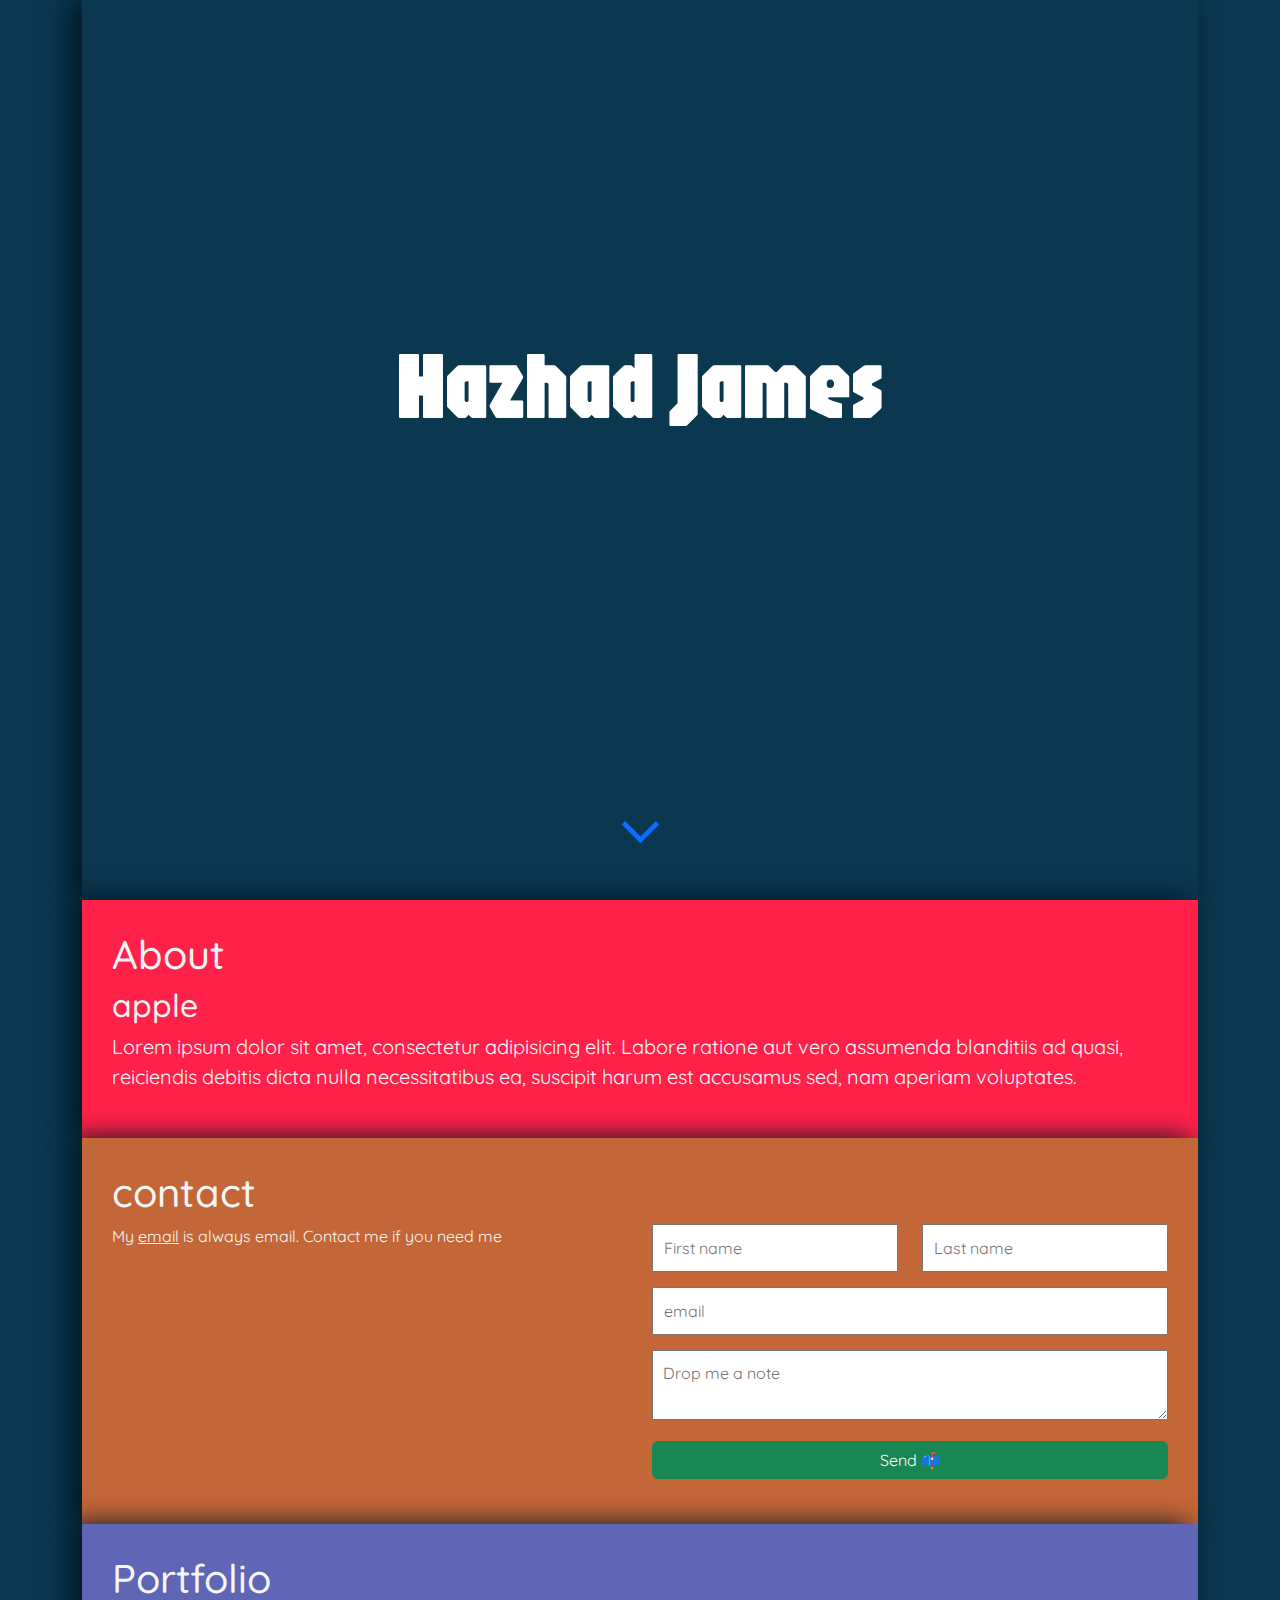
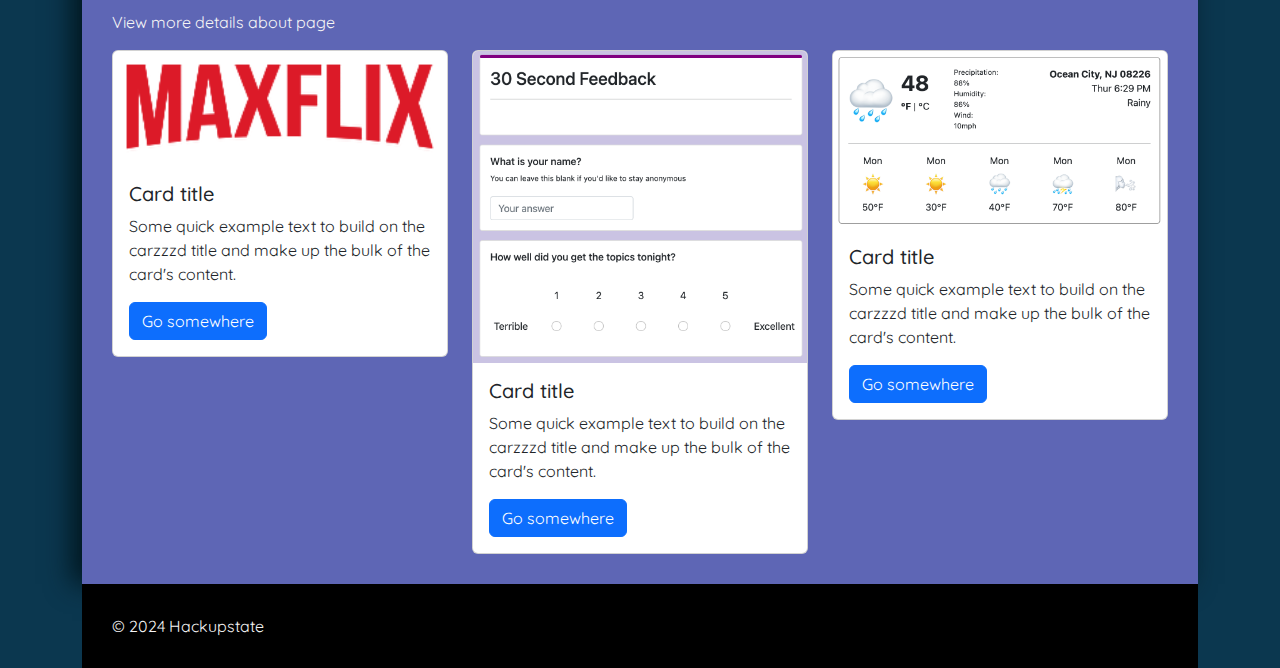
<file: index.html>
<!DOCTYPE html>
<html lang="en">
    <head>
        <meta charset="UTF-8" />
        <meta name="viewport" content="width=device-width, initial-scale=1.0" />
        <title>Hazhad James Portolio</title>
        <link
            href="https://cdn.jsdelivr.net/npm/bootstrap@5.3.3/dist/css/bootstrap.min.css"
            rel="stylesheet"
            integrity="sha384-QWTKZyjpPEjISv5WaRU9OFeRpok6YctnYmDr5pNlyT2bRjXh0JMhjY6hW+ALEwIH"
            crossorigin="anonymous"
        />
        <link rel="preconnect" href="https://fonts.googleapis.com" />
        <link rel="preconnect" href="https://fonts.gstatic.com" crossorigin />
        <link
            href="https://fonts.googleapis.com/css2?family=Jaro:opsz@6..72&family=Quicksand:wght@300..700&display=swap"
            rel="stylesheet"
        />
        <link
            rel="stylesheet"
            href="https://fonts.googleapis.com/css2?family=Material+Symbols+Outlined:opsz,wght,FILL,GRAD@24,400,0,0"
        />
        <link href="style.css" rel="stylesheet" />

        <!-- https://coolors.co/21a2fb-ff214a-c46738-5e66b5-1b8e37 -->
    </head>
    <body>
        <div class="container">
            <section
                id="intro"
                class="d-flex flex-column justify-content-center align-items-center text-center"
            >
                <h1>Hazhad James</h1>
                <h3>A great Guy</h3>
                <code>HTML rulez, JS DR</code>
                <a href="#about"
                    ><span class="material-symbols-outlined" id="arrowDown">
                        keyboard_arrow_down
                    </span>
                </a>
            </section>
            <section id="about">
                <h1>About</h1>
                <h2>apple</h2>
                <p>
                    Lorem ipsum dolor sit amet, consectetur adipisicing elit.
                    Labore ratione aut vero assumenda blanditiis ad quasi,
                    reiciendis debitis dicta nulla necessitatibus ea, suscipit
                    harum est accusamus sed, nam aperiam voluptates.
                </p>
            </section>
            <section id="contact">
                <h1>contact</h1>
                <div class="row">
                    <div class="col-md-6 col-xs-12">
                        My <a href="mailto:Hazhad.James@yahoo.com">email</a> is
                        always email. Contact me if you need me
                        <!-- of end left -->
                    </div>
                    <form class="col-md-6 col-xs-12">
                        <div class="row">
                            <div class="col-6">
                                <input type="Text " placeholder="First name" />
                            </div>
                            <div class="col-6">
                                <input type="Text " placeholder="Last name" />
                            </div>
                        </div>
                        <div class="row">
                            <div class="col">
                                <input type="email" placeholder="email" />
                            </div>
                        </div>
                        <div class="row">
                            <div class="col">
                                <textarea
                                    placeholder="Drop me a note"
                                ></textarea>
                            </div>
                        </div>
                        <div>
                            <button class="btn btn-success">Send 📫</button>
                        </div>
                        <!-- end of right -->
                    </form>
                    <!-- end of row -->
                </div>
            </section>
            <section id="portfolio">
                <h1>Portfolio</h1>
                <p>View more details about page</p>
                <div class="row">
                    <div class="col-sm-4 col-xs-6">
                        <div class="card">
                            <img
                                src="logo.png"
                                class="card-img-top"
                                alt="project1"
                            />
                            <div class="card-body">
                                <h5 class="card-title">Card title</h5>
                                <p class="card-text">
                                    Some quick example text to build on the
                                    carzzzd title and make up the bulk of the
                                    card's content.
                                </p>
                                <a href="#" class="btn btn-primary"
                                    >Go somewhere</a
                                >
                            </div>
                        </div>
                    </div>
                    <div class="col-sm-4 col-xs-6">
                        <div class="card">
                            <img
                                src="re.png"
                                class="card-img-top"
                                alt="project2"
                            />
                            <div class="card-body">
                                <h5 class="card-title">Card title</h5>
                                <p class="card-text">
                                    Some quick example text to build on the
                                    carzzzd title and make up the bulk of the
                                    card's content.
                                </p>
                                <a href="weather.html" class="btn btn-primary"
                                    >Go somewhere</a
                                >
                            </div>
                        </div>
                    </div>
                    <div class="col-sm-4 col-xs-6">
                        <div class="card">
                            <img
                                src="rep.png"
                                class="card-img-top"
                                alt="project3"
                            />
                            <div class="card-body">
                                <h5 class="card-title">Card title</h5>
                                <p class="card-text">
                                    Some quick example text to build on the
                                    carzzzd title and make up the bulk of the
                                    card's content.
                                </p>
                                <a href="#" class="btn btn-primary"
                                    >Go somewhere</a
                                >
                            </div>
                        </div>
                    </div>
                </div>
            </section>
            <footer>© 2024 Hackupstate</footer>
            <!-- end of container -->
        </div>
    </body>
</html>
</file>
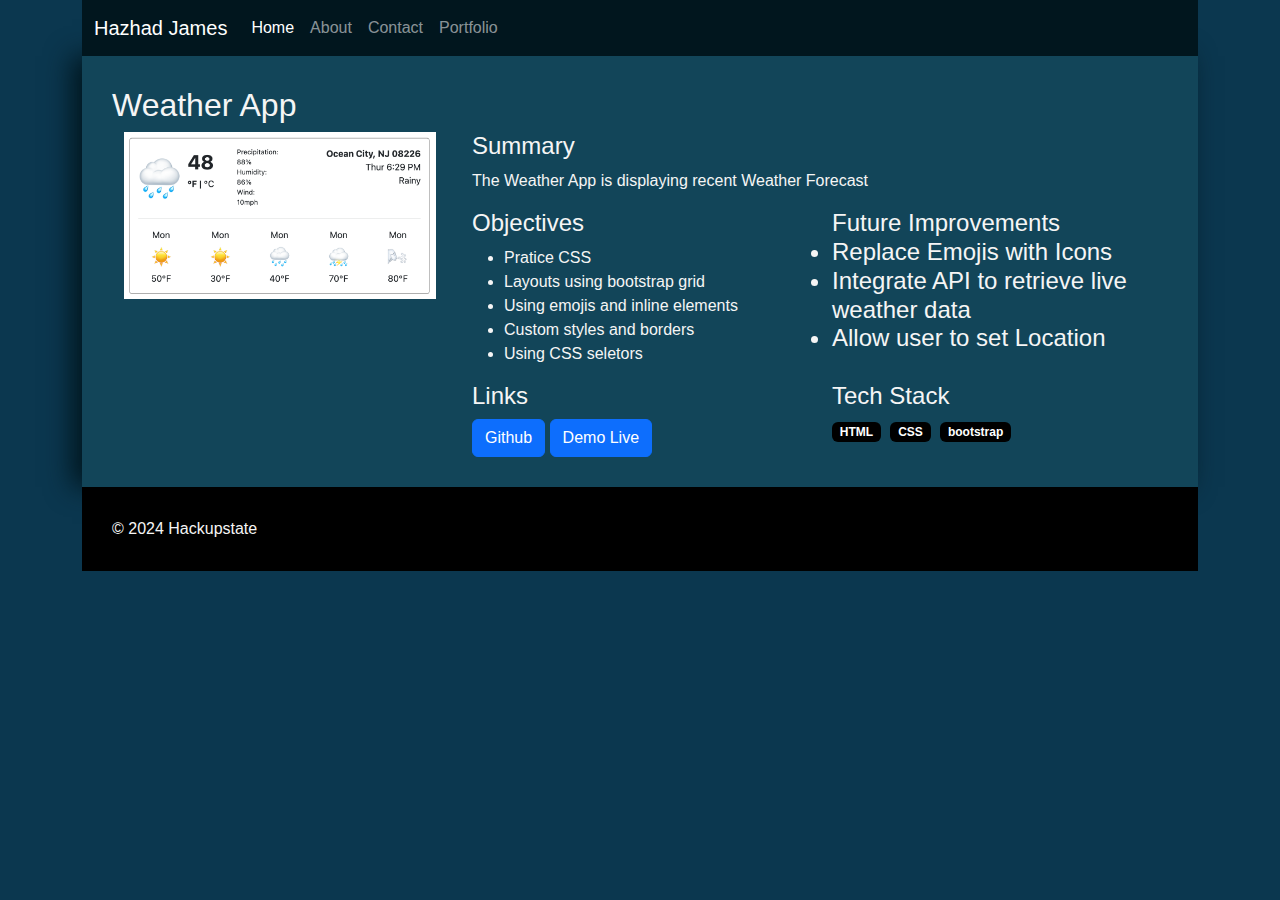
<file: weather.html>
<!DOCTYPE html>
<html lang="en">
    <head>
        <meta charset="UTF-8" />
        <meta name="viewport" content="width=device-width, initial-scale=1.0" />
        <title>Hazhad James - Weather Project</title>
        <link
            href="https://cdn.jsdelivr.net/npm/bootstrap@5.3.3/dist/css/bootstrap.min.css"
            rel="stylesheet"
            integrity="sha384-QWTKZyjpPEjISv5WaRU9OFeRpok6YctnYmDr5pNlyT2bRjXh0JMhjY6hW+ALEwIH"
            crossorigin="anonymous"
        />
        <link rel="preconnect" href="https://fonts.googleapis.com" />
        <link rel="preconnect" href="https://fonts.gstatic.com" crossorigin />
        <link
            href="https://fonts.googleapis.com/css2?family=Montserrat:ital,wght@0,100..900;1,100..900&family=Open+Sans:ital,wght@0,300..800;1,300..800&display=swap"
            rel="stylesheet"
        />
        <link
            rel="stylesheet"
            href="https://fonts.googleapis.com/css2?family=Material+Symbols+Outlined:opsz,wght,FILL,GRAD@24,400,0,0"
        />
        <link href="style.css" rel="stylesheet" />
    </head>
    <body>
        <div class="container">
            <nav class="navbar navbar-expand-lg bg-dark" data-bs-theme="dark">
                <div class="container-fluid">
                    <a class="navbar-brand" href="/index.html">Hazhad James</a>
                    <button
                        class="navbar-toggler"
                        type="button"
                        data-bs-toggle="collapse"
                        data-bs-target="#navbarNav"
                        aria-controls="navbarNav"
                        aria-expanded="false"
                        aria-label="Toggle navigation"
                    >
                        <span class="navbar-toggler-icon"></span>
                    </button>
                    <div class="collapse navbar-collapse" id="navbarNav">
                        <ul class="navbar-nav">
                            <li class="nav-item">
                                <a
                                    class="nav-link active"
                                    aria-current="page"
                                    href="/index.html"
                                    >Home</a
                                >
                            </li>
                            <li class="nav-item">
                                <a class="nav-link" href="index.html#about"
                                    >About</a
                                >
                            </li>
                            <li class="nav-item">
                                <a class="nav-link" href="index.html#contact"
                                    >Contact</a
                                >
                            </li>
                            <li class="nav-item">
                                <a class="nav-link" href="index.html#portfolio"
                                    >Portfolio</a
                                >
                            </li>
                        </ul>
                    </div>
                </div>
            </nav>
            <section id="project"">
                <h2>Weather App</h2>
                <div class="row">
                    <div class="col-4"> <img src="rep.png" class="container-fluid" alt=""></div>
                    <div class="col">
                        <div>
                            <h4>Summary</h4>
                            <p> The Weather App is displaying recent Weather Forecast</p>
                        </div>
                        <div class="row">
                            <div class="col">
                                <h4>Objectives</h4>
                                  <ul>
                                    <li>Pratice CSS </li>
                                    <li>Layouts using bootstrap grid </li>
                                    <li>Using emojis and inline elements </li>
                                    <li>Custom styles and borders </li>
                                    <li>Using CSS seletors</li>
                                </ul>
                            </div>
                            <div class="col">
                                <h4>
                                    Future Improvements
                                    <li>Replace Emojis with Icons</li>
                                    <li>Integrate API to retrieve live weather data</li>
                                    <li>Allow user to set Location</li>
                                </h4>
                            </div>
                        </div>
                        <div class="row">
                            <div class="col">
                                <h4>Links</h4>
                                <button type="button" class="btn btn-primary">Github</button>
                                <button type="button" class="btn btn-primary">Demo Live</button>
                            </div>
                            <div class="col">
                                <h4>
                                   Tech Stack
                                </h4>
                                <span class="badge">HTML</span>
                                <span class="badge">CSS</span>
                                <span class="badge">bootstrap</span>
                            </div>
                        </div>
                    </div>
                </div>
                <!-- end of project -->
            </section> 
            <footer>© 2024 Hackupstate</footer>
            <!--  end of container -->
        </div>
        <script
            src="https://cdn.jsdelivr.net/npm/bootstrap@5.3.3/dist/js/bootstrap.bundle.min.js"
            integrity="sha384-YvpcrYf0tY3lHB60NNkmXc5s9fDVZLESaAA55NDzOxhy9GkcIdslK1eN7N6jIeHz"
            crossorigin="anonymous"
        ></script>
    </body>
</html>
</file>
<file: style.css>
body {
    background-color: #0b374f;
    font-family: "Quicksand", sans-serif;
}

#intro {
    color: white;
    height: 100vh;
    /* border: 1px solid white; */
}

@keyframes fadein {
    from {
        opacity: 0;
    }
    to {
        opacity: 1;
    }
}
#intro h1 {
    font-family: "Jaro", sans-serif;
    font-size: 96px;
    animation: fadein ease-in 1s;
}

#intro code {
    margin-top: 20px;
    font-size: 30px;
    text-align: center;
}
@media only screen and (max-width: 600px) {
    #into h1 {
        font-size: 48px;
    }
}

#intro h3 {
    margin-top: 20px;
}

#intro h3 {
    animation-delay: 1s;
    animation-name: fadein;
    animation-duration: 2s;
    animation-fill-mode: forwards;
    opacity: 0;
}
#intro code {
    margin-top: 20px;
    font-size: 30px;
    animation-delay: 3s;
    animation-name: fadein;
    animation-duration: 1s;
    animation-fill-mode: forwards;
    opacity: 0;
}

#arrowDown {
    font-size: 75px;
    position: absolute;
    bottom: 30px;
    left: calc(50% - 37.5px);
}

#about {
    color: whitesmoke;
    background-color: #ff214a;
    padding: 30px;

    p {
        font-size: 20px;
    }
}

#contact {
    background-color: #c46738;
    color: whitesmoke;
    padding: 30px;

    .row {
        margin-bottom: 15px;
    }
    a {
        color: whitesmoke;
    }
    input,
    textarea {
        padding: 10px;
        width: 100%;
    }
    .btn {
        width: 100%;
    }
}
#portfolio {
    padding: 30px;
    background-color: #5e66b5;
    color: whitesmoke;
}

footer {
    padding: 30px;
    background-color: black;
    color: whitesmoke;
}

#about,
#contact,
#portfolio,
section {
    box-shadow: -10px 0px 25px #01161e;
}

.bg-dark {
    background-color: #01161e !important;
}

#project {
    background-color: #124559;
    color: whitesmoke;
    padding: 30px;
}

.badge {
    background-color: black;
    margin-right: 5px;
}
</file>
